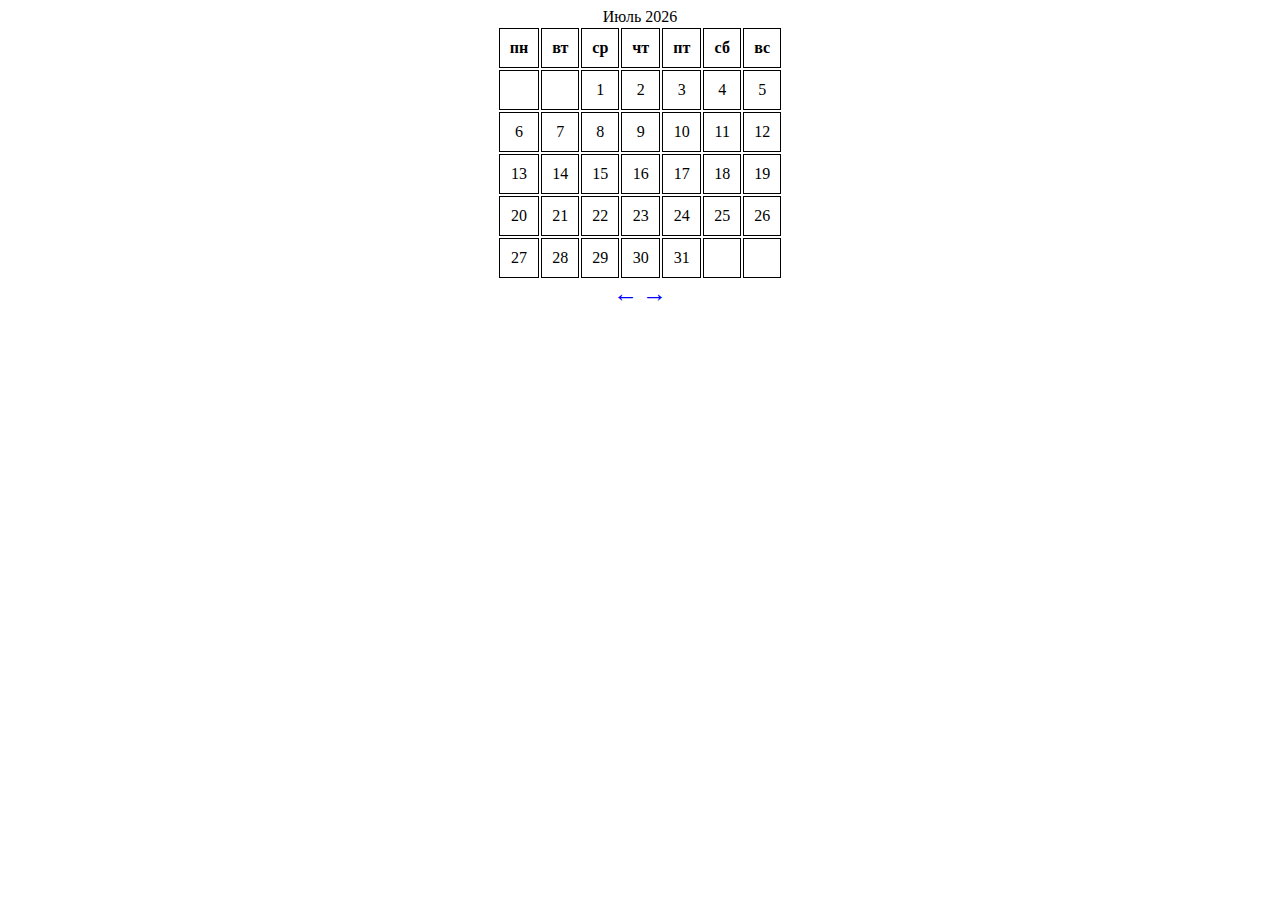
<file: CALENDAR_JS/index.html>
<!DOCTYPE html>
<html lang="en">
<head>
    <meta charset="UTF-8">
    <meta http-equiv="X-UA-Compatible" content="IE=edge">
    <meta name="viewport" content="width=device-width, initial-scale=1.0">
    <title>Document</title>
    <link rel="stylesheet" href="style.css">
</head>
<body>
    <div id="parent">
        <div id="calendar">
            <div class="info">Янв 2020</div>
            <table>
                <thead>
                    <tr>
                        <th>пн</th>
                        <th>вт</th>
                        <th>ср</th>
                        <th>чт</th>
                        <th>пт</th>
                        <th>сб</th>
                        <th>вс</th>
                    </tr>
                </thead>
                <tbody class="body"></tbody>
            </table>
            <div class="nav">
                <a href="#" class="prev">←</a>
                <a href="#" class="next">→</a>
            </div>
        </div>
    </div> 
    
    <script src="code.js"></script>
</body>
</html>
</file>
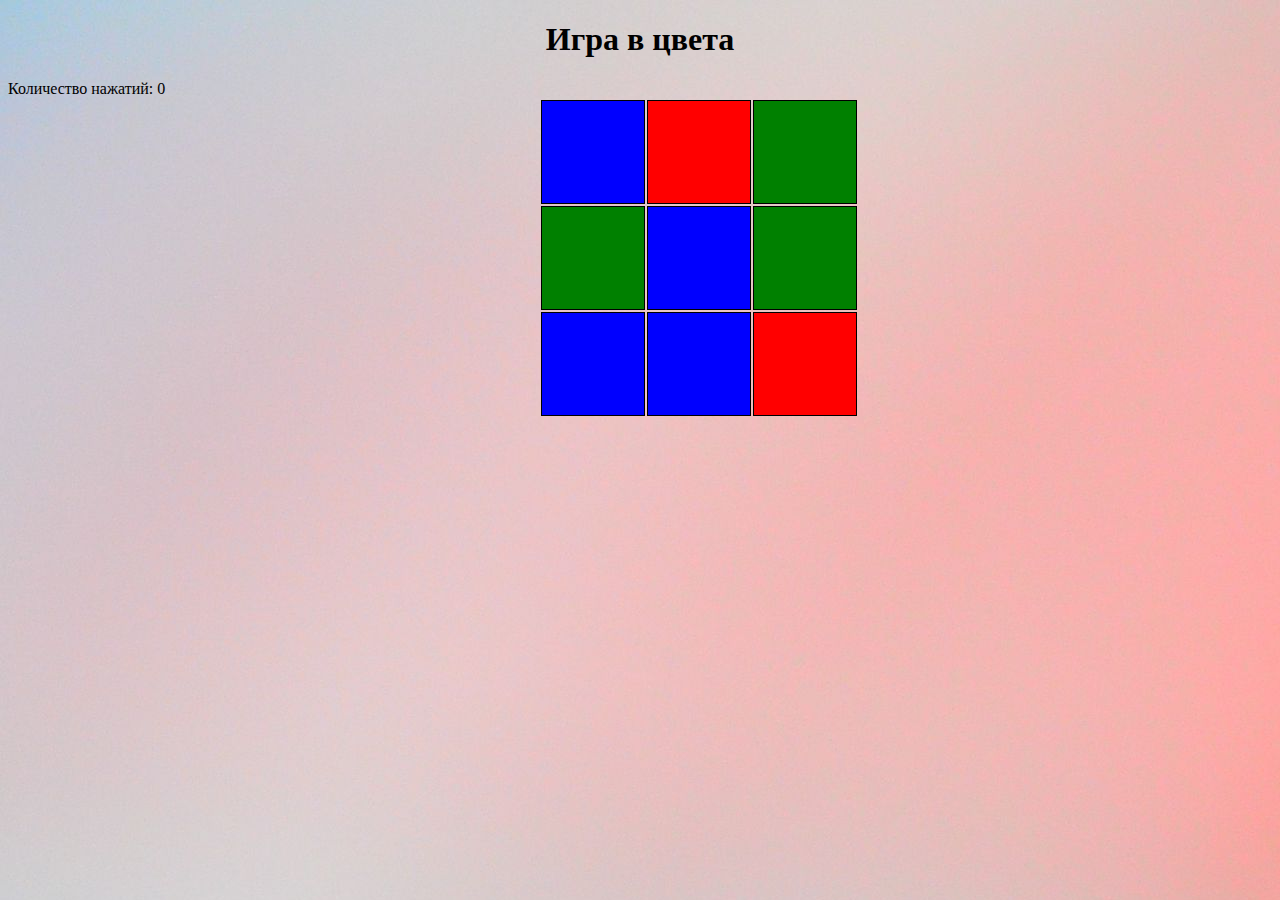
<file: COLORS_JS/index.html>
<!DOCTYPE html>
<html lang="en">
<head>
    <meta charset="UTF-8">
    <meta name="viewport" content="width=device-width, initial-scale=1.0">
    <title>Document</title>
    <link rel="stylesheet" href="style.css">
</head>
<body>
    <h1>Игра в цвета</h1>
    <table id="field"></table>
  
    <script src="code.js"></script>
</body>
</html>
</file>
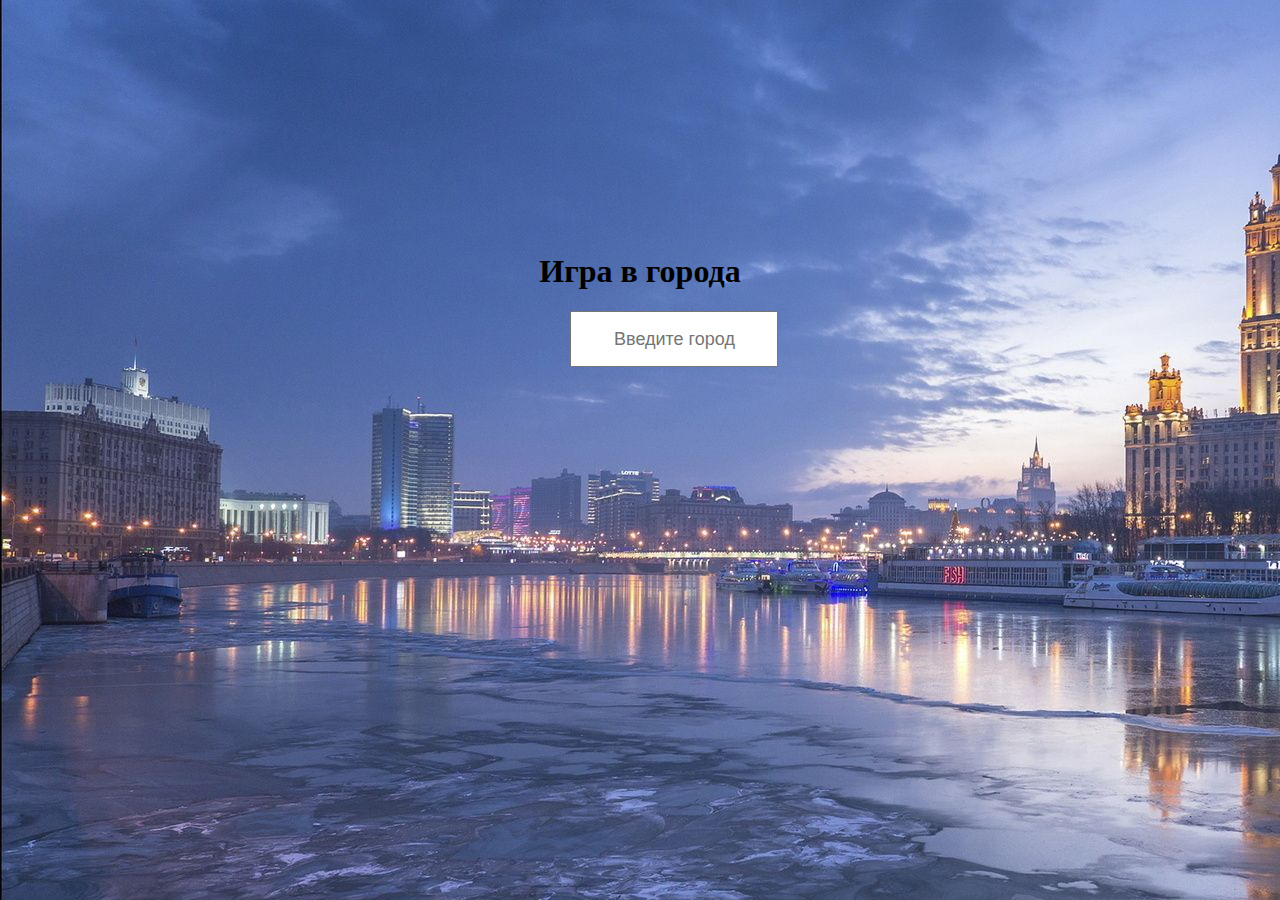
<file: JS_ГОЙДА/index.html>
<!DOCTYPE html>
<html lang="en">
<head>
    <meta charset="UTF-8">
    <title>Города</title>
    <link rel="stylesheet" href="style.css">
</head>
<body>
    <h1>Игра в города</h1>
<input id="field" placeholder="Введите город">
<div id="message"></div>
</body>
<script src="code.js"></script>

</html>
</file>
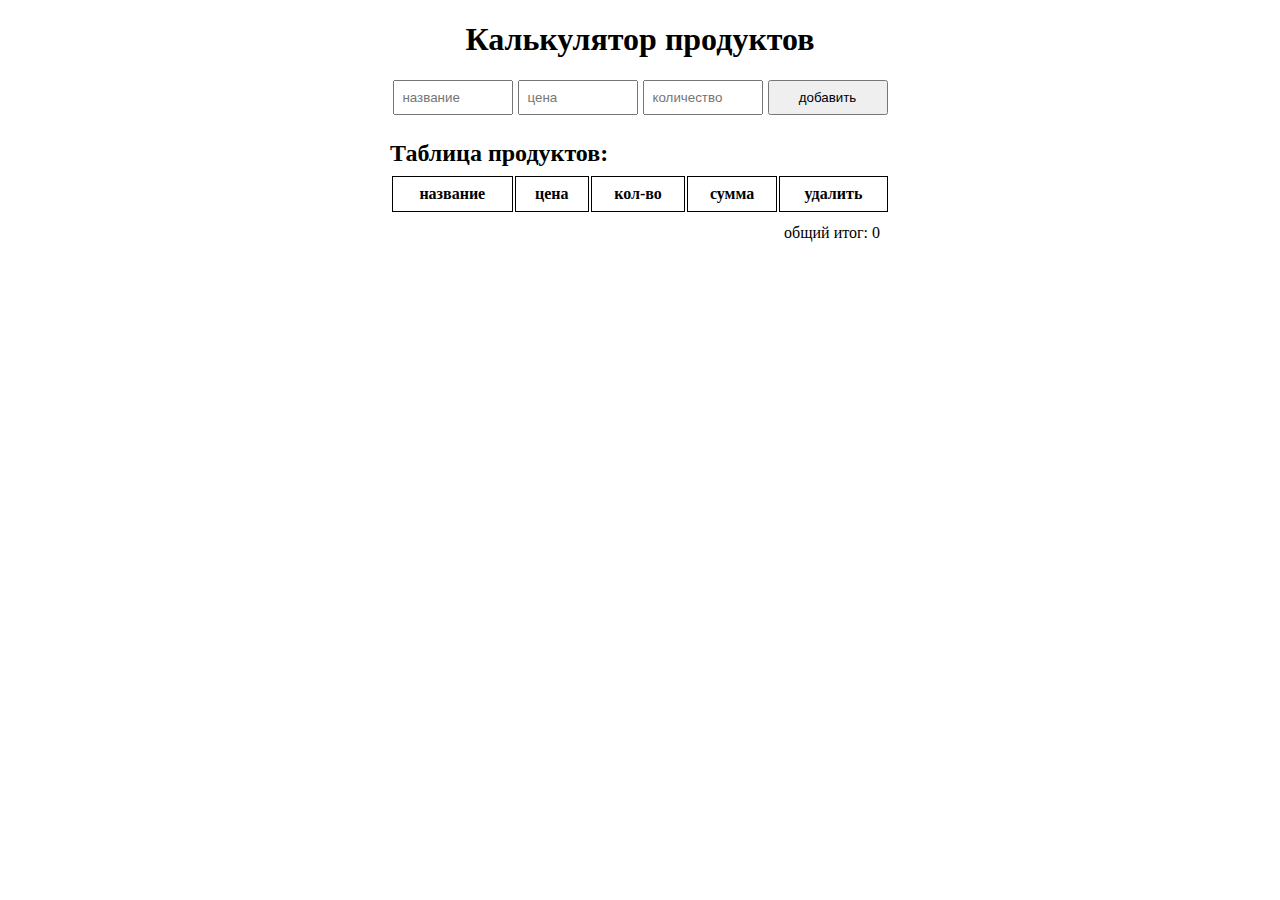
<file: SHOPLIST_JS/index.html>
<!DOCTYPE html>
<html lang="en">
<head>
    <meta charset="UTF-8">
    <meta name="viewport" content="width=device-width, initial-scale=1.0">
    <title>Document</title>
    <link rel="stylesheet" href="style.css">
</head>
<body>
<h1>Калькулятор продуктов</h1>
<div id="parent">
	<div id="form">
		<input id="name" placeholder="название">
		<input id="price" placeholder="цена">
		<input id="amount" placeholder="количество">
		<input id="add" type="button" value="добавить">
	</div>
	
	<h2>Таблица продуктов:</h2>
	<table id="table">
		<tr>
			<th>название</th>
			<th>цена</th>
			<th>кол-во</th>
			<th>сумма</th>
			<th>удалить</th>
		</tr>
	</table>
	<div id="result">
		общий итог: <span id="total">0</span>
	</div>
</div>
    <script src="code.js"></script>
</body>
</html>
</file>
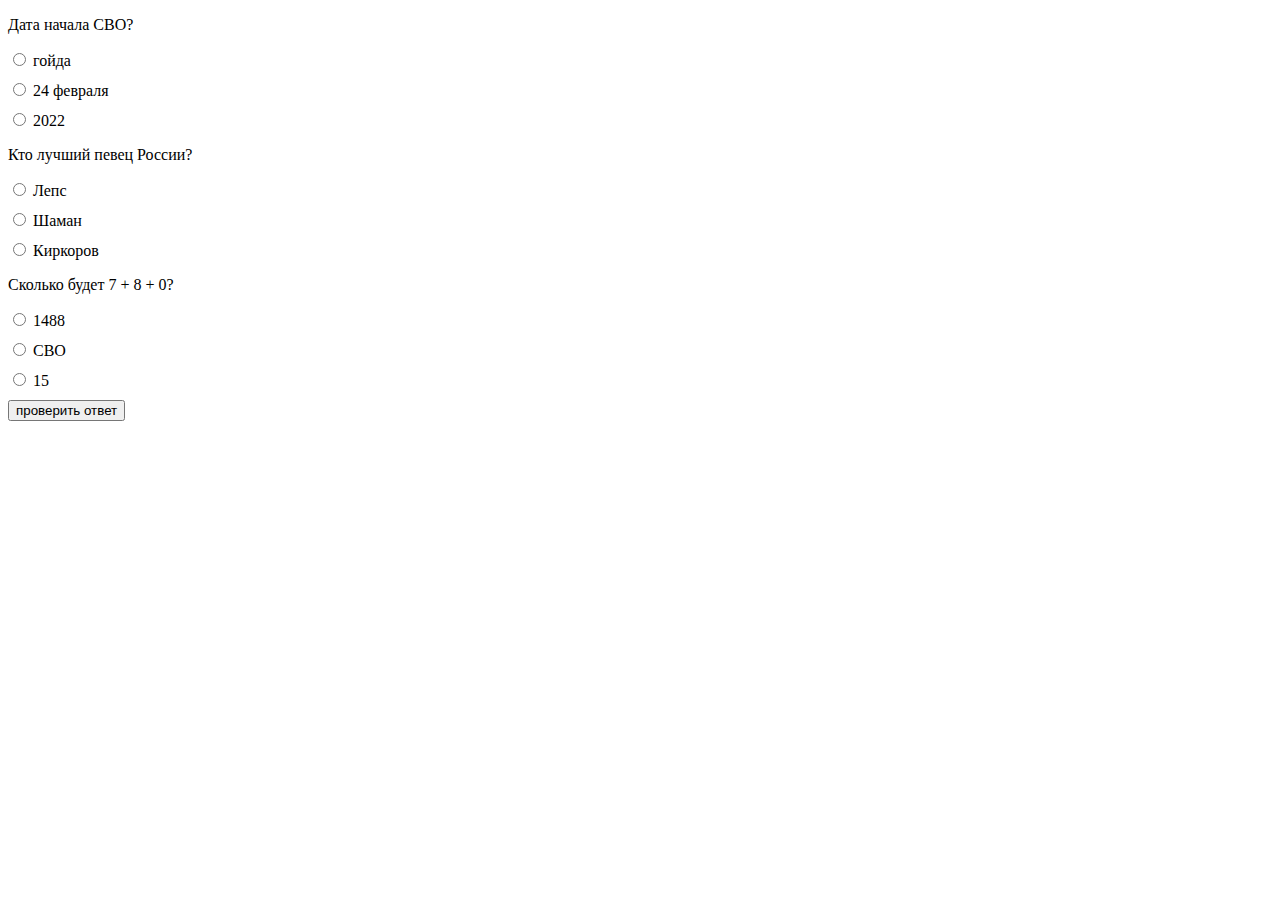
<file: TEST_JS/index.html>
<!DOCTYPE html>
<html lang="en">
<head>
    <meta charset="UTF-8">
    <meta name="viewport" content="width=device-width, initial-scale=1.0">
    <title>Document</title>
    <link rel="stylesheet" href="style.css">
</head>
<body>
    
    <div id="test"></div>
    <button id="button">проверить ответ</button\>

<script src="code.js"></script>    
</body>
</html>
</file>
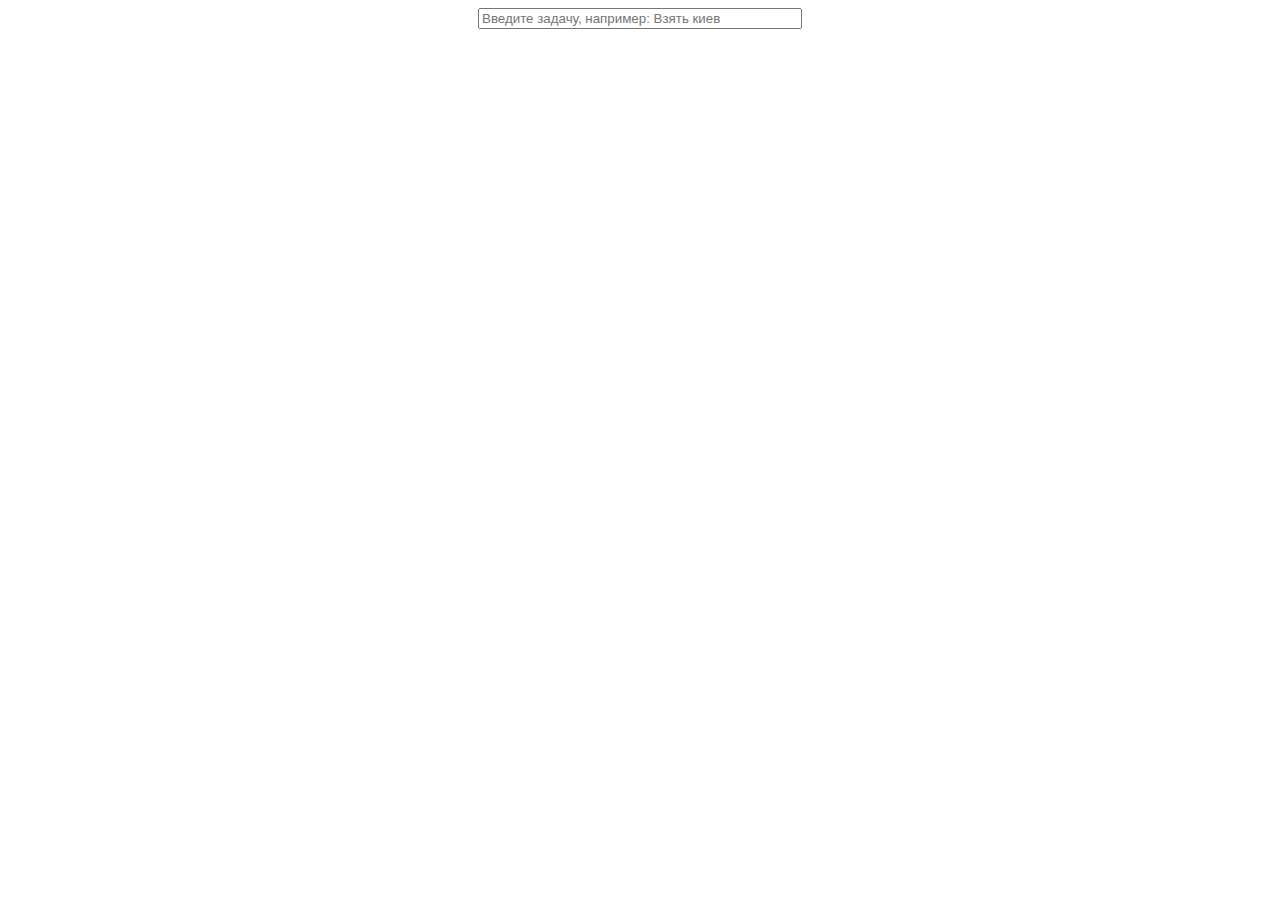
<file: ZADACHI_JS/index.html>
<!DOCTYPE html>
<html lang="en">
<head>
    <meta charset="UTF-8">
    <meta name="viewport" content="width=device-width, initial-scale=1.0">
    <title>Document</title>
    <link rel="stylesheet" href="style.css">
</head>
<body>
    <div id="wrapper">
        <input id="input" placeholder="Введите задачу, например: Взять киев"><br>
        <ul id="list"></ul>
    </div>

    <script src="code.js"></script>
</body>
</html>
</file>
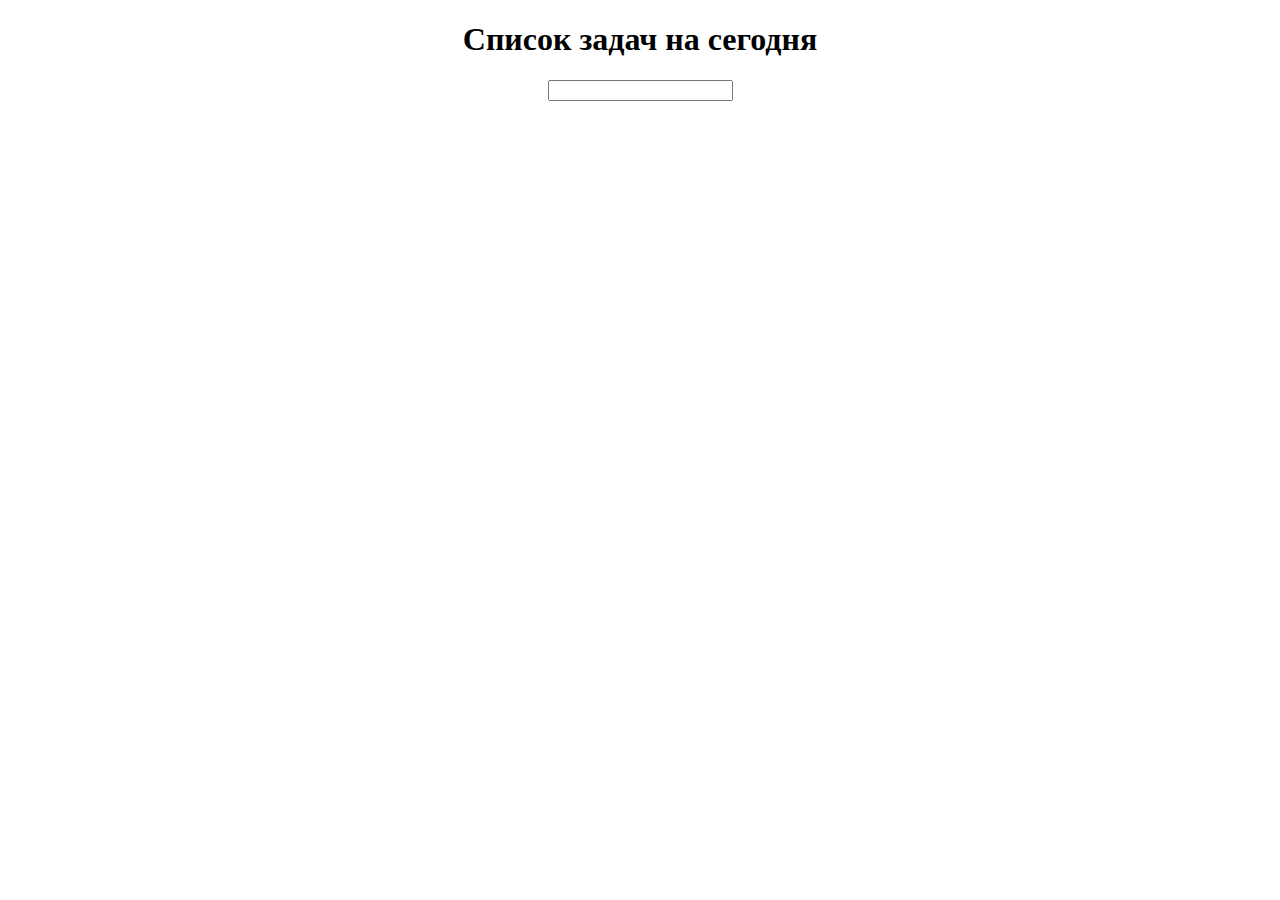
<file: PRACTICE_1-15/checklist/index.html>
<!DOCTYPE html>
<html lang="en">
<head>
    <meta charset="UTF-8">
    <meta name="viewport" content="width=device-width, initial-scale=1.0">
    <title>Document</title>
    <link rel="stylesheet" href="style.css">
</head>
<body>
    <div id="wrapper">
        <h1>Список задач на сегодня</h1>
        <input id="input"><br>
        <ul id="list"></ul>
    </div>

    <script src="code.js"></script>
</body>
</html>
</file>
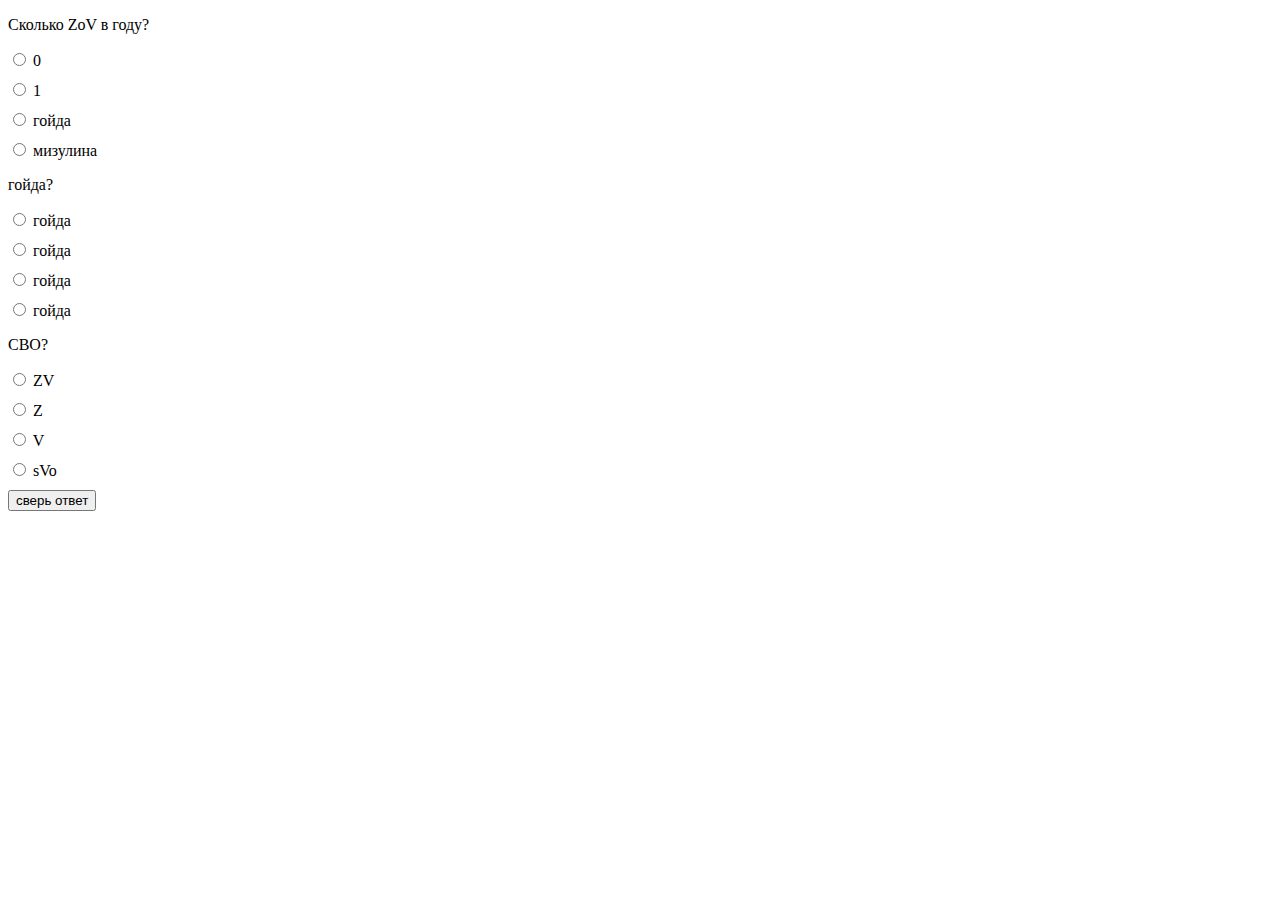
<file: PRACTICE_1-15/test/index.html>
<!DOCTYPE html>
<html lang="en">
<head>
    <meta charset="UTF-8">
    <meta name="viewport" content="width=device-width, initial-scale=1.0">
    <title>Document</title>
    <link rel="stylesheet" href="style.css">
</head>
<body>
    
    <div id="test"></div>
    <button id="button">сверь ответ</button\>

<script src="code.js"></script>    
</body>
</html>
</file>
<file: CALENDAR_JS/style.css>
#parent {
    text-align: center;
  }
  #calendar {
    display: inline-block;
  }
  #calendar td, #calendar th {
    padding: 10px;
    border: 1px solid black;
    text-align: center;
  }
  
  #calendar .nav, #calendar .info {
    text-align: center;
  }
  #calendar a {
    color: blue;
    font-size: 25px;
    text-decoration: none;
  }
  #calendar a:hover {
    color: rgb(255, 0, 255);
  }
  
  #calendar .active {
    color: rgb(255, 0, 255);
  }
</file>
<file: COLORS_JS/style.css>
#field td {
	margin: auto;
	width: 100px;
	height: 100px;
	border: 1px solid black;
	text-align: center;
	font-weight: bold;
}

body{
	background-image: url(fon.jpg);
}
table{
	margin-left: 42%;
}
h1{
	text-align: center;
}
.red {
	background: red;
}
.green {
	background: green;
}
.blue {
	background: blue;
}
</file>
<file: JS_ГОЙДА/style.css>
body {
    background-image: url(moscow.jpg);
}
h1 {
    text-align: center;
    color: rgb(0, 0, 0);
    margin-top: 20%;
}
input {
    margin: auto;
    width: 100px;
    font-family: Verdana, Geneva, Tahoma, sans-serif;
}
#message {
    text-align: center;
    font-size: 20px;
    font-family: Verdana, Geneva, Tahoma, sans-serif;
    color: aliceblue;
}
#field {
    width: 200px;
    height: 50px;
    font-size: large;
    text-align: center;
    margin-left: 44.5%;
}
</file>
<file: SHOPLIST_JS/style.css>
* {
	box-sizing: border-box;
}

h1 {
	text-align: center;
	color: rgb(0, 0, 0);
}

#parent {
	margin: 0 auto;
	width: 500px;
}

#form {
	display: flex;
	margin-bottom: 15px;
}
#form input {
	padding: 8px;
	width: 24%;
	margin: 0 0.5% 10px 0.5%;
}

h2 {
	margin-top: 0;
	margin-bottom: 7px;
	color: rgb(0, 0, 0);
}

#table {
	width: 100%;
	margin-bottom: 10px;
}
#table td, #table th {
	padding: 8px;
	text-align: center;
	border: 1px solid black;
}
#table td.remove {
	color: rgb(0, 0, 0);
	cursor: pointer;
	text-decoration: underline;
}
#table td.remove:hover {
	text-decoration: none;
}

#result {
	text-align: right;
	margin-right: 10px;
}
</file>
<file: TEST_JS/style.css>
label {
    display: block;
    margin-bottom: 10px;
}
.right {
    color: rgb(66, 206, 66);
}
.wrong {
    color: rgb(255, 0, 128);
}
</file>
<file: ZADACHI_JS/style.css>
body {
	text-align: center;
}

#input, #list {
	display: inline-block;
	width: 25%;
}

#list {
	padding: 0;
	list-style-type: none;
}
#list span {
	margin-right: 5px;
}
#list .remove, #list .mark {
	color: blue;
	cursor: pointer;
}
#list .remove:hover, #list .mark:hover {
	text-decoration: underline;
}

#list .done .task {
	text-decoration: line-through;
}
</file>
<file: PRACTICE_1-15/checklist/style.css>
body {
	text-align: center;
}

#input, #list {
	display: inline-block;
}

#list {
	padding: 0;
	list-style-type: none;
}
#list span {
	margin-right: 5px;
}
#list .remove, #list .mark {
	color: blue;
	cursor: pointer;
}
#list .remove:hover, #list .mark:hover {
	text-decoration: underline;
}

#list .done .task {
	text-decoration: line-through;
}

#wrapper {
	text-align: center;
}
</file>
<file: PRACTICE_1-15/test/style.css>
label {
    display: block;
    margin-bottom: 10px;
}
.right {
    color: green;
}
.wrong {
    color: red;
}
</file>
